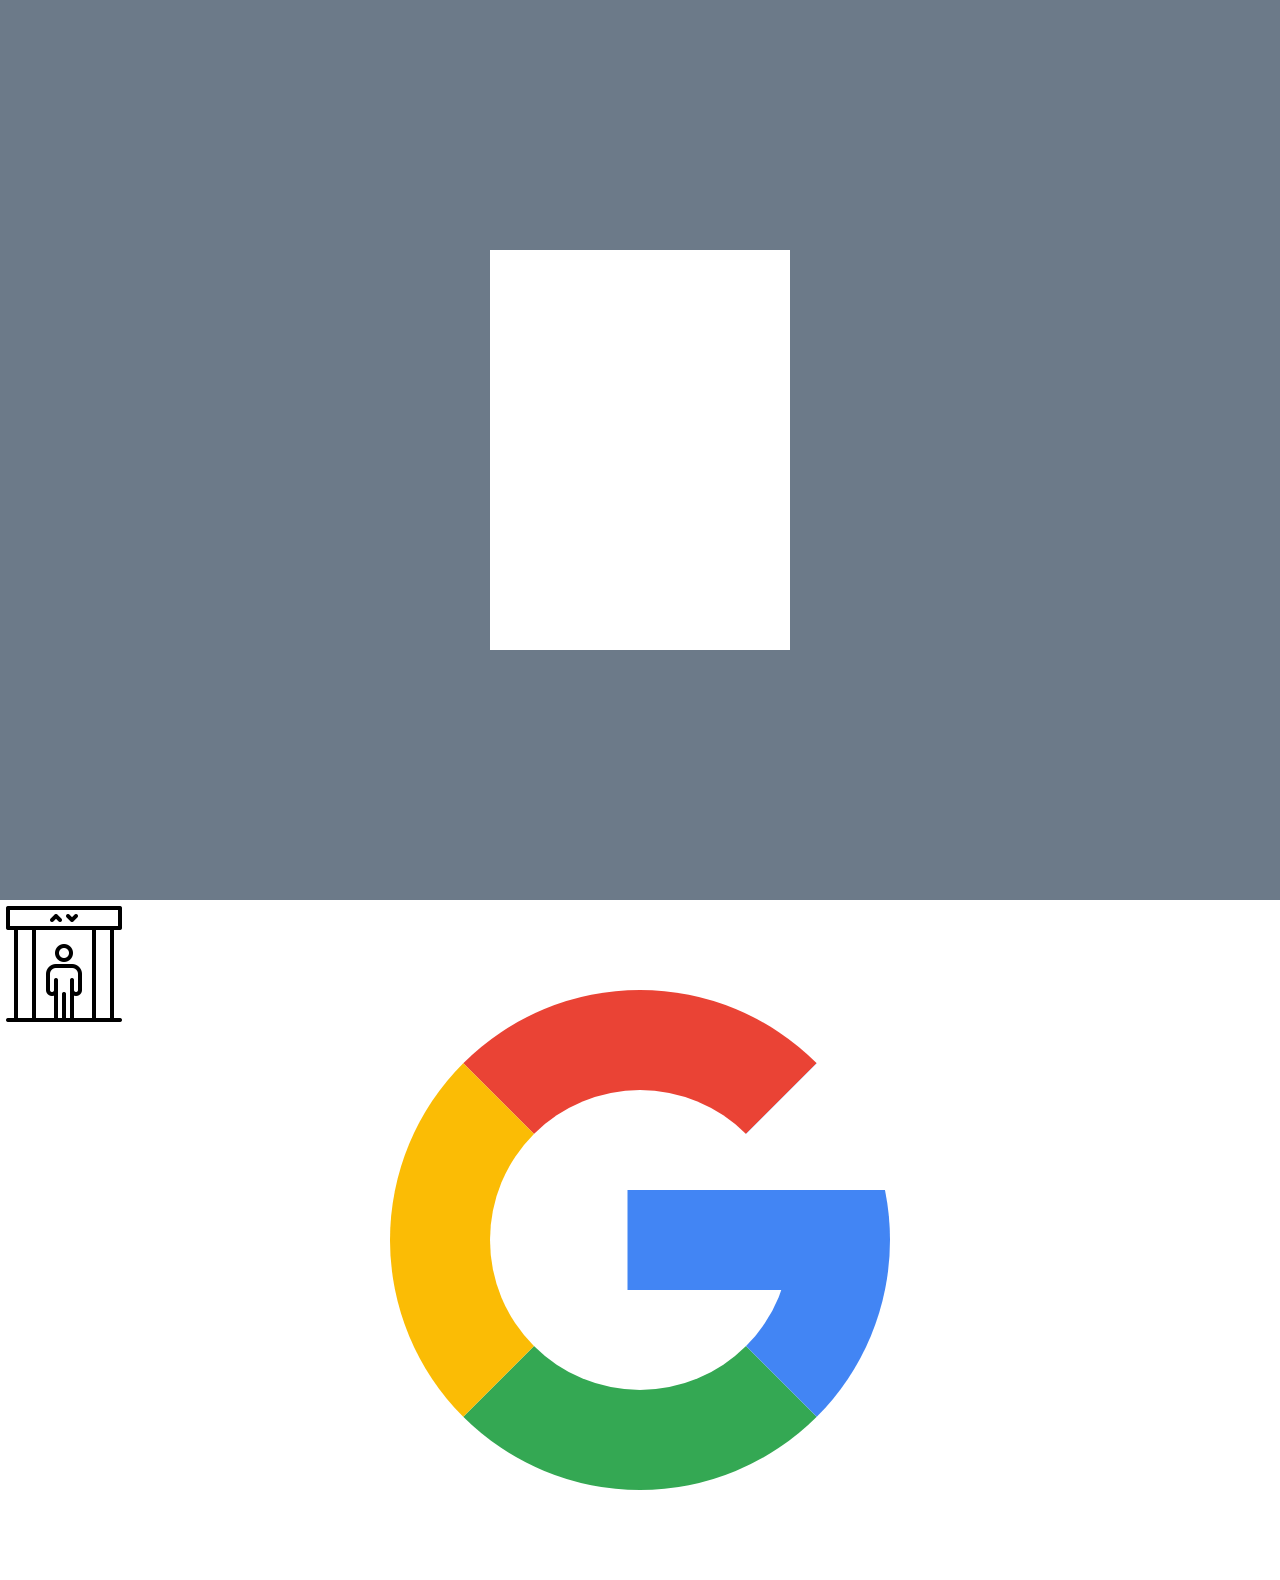
<file: index.html>
<!DOCTYPE html>
<html lang="en">
<head>
  <meta charset="UTF-8">
  <meta name="viewport" content="width=device-width, initial-scale=1.0">
  <link rel="stylesheet" href="./css/style.css">
  <link rel="shortcut icon" type="imagex/ico" href="./img/binoculars.ico">
  <title>Conceitual  Code</title>
</head>
<body>

  <div class="container">
    
    <div class="box">
    </div>

  </div>

  <div class="move">
    <img src="./img/elevator.png" alt="">
  </div>

  <div class="google-logo">
  </div>

</body>
</html>
</file>
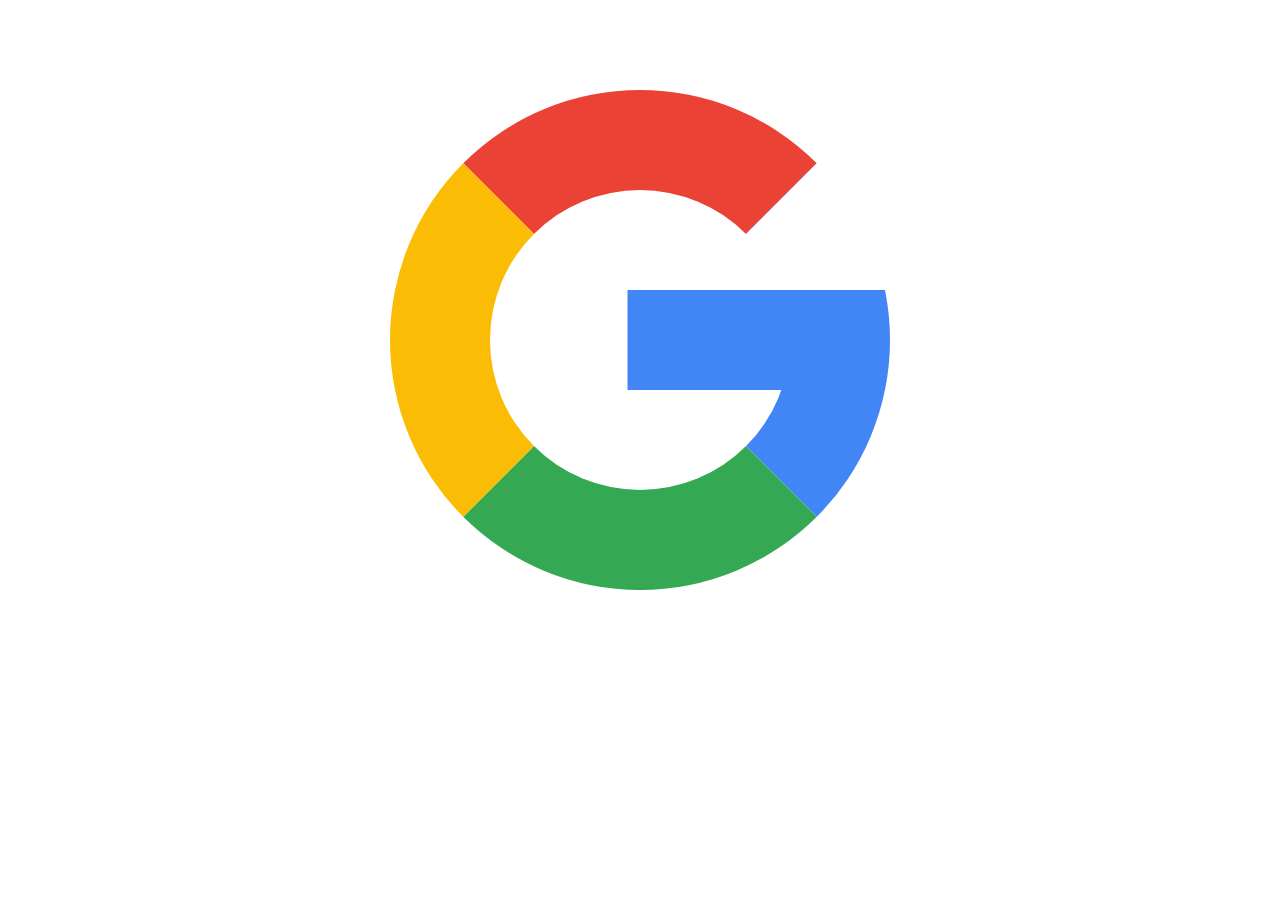
<file: google.html>
<!DOCTYPE html>
<html lang="en">
<head>
  <meta charset="UTF-8">
  <meta name="viewport" content="width=device-width, initial-scale=1.0">
  <link rel="stylesheet" href="./css/style.css">
  <link rel="shortcut icon" type="imagex/ico" href="./img/binoculars.ico">
  <title>Conceitual Google</title>
</head>
<body>

  <div class="google-logo">
  </div>

</body>
</html>
</file>
<file: css/style.css>
body {
  margin: 0 auto;
}

.container {
  width: 100vw;
  height: 100vh;
  background: #6C7A89;
  display: flex;
  flex-direction: row;
  justify-content: center;
  align-items: center;
}

.box {
  width: 300px;
  height: 400px;
  right: 0;
  background: #fff;
  animation: go-back 2s 1;
}

@keyframes go-back {
  from {
    transform: translateX(400px);
  }
  to {
    transform: translateX(0);
  }
}

.move {
  width: 20%;
  height: 100%;
  /* background: #FF000F; */
  animation-name: mymove;
  animation-duration: 5s;
  animation-direction: reverse;
  animation-iteration-count: 1;
  animation-timing-function: ease-in-out;
  z-index: 2;
  display: flex;
  position: fixed;
  justify-content: left;
  align-items: flex-start;
}

@keyframes mymove {
  from {
    top: 0px;
  }
  to {
    top: 81%;
  }
}

.move img {
  width: 50%;
}



.google-logo {
  width: 300px;
  height: 300px;
  position: relative;
  background: #fff;
  border-top: 100px solid #ea4335;
  border-right: 100px solid #4285f4;
  border-bottom: 100px solid #34a853;
  border-left: 100px solid #fbbc05;
  padding: 0;
  margin: 10vh auto 10vh;
  border-radius: 50%;
}

.google-logo:before {
  position: absolute;
  content: '';
  background: #4285f4;
  width: 245px;
  height: 100px;
  z-index: 100;
  top: 33.2%;
  right: -205px;
  transform: translate(-50%);
}
.google-logo:after {
  content: '';
  position: absolute;
  width: 0;
  height: 0;
  border-top: 200px solid transparent;
  border-right: 200px solid #fff;
  z-index: 101;
  top: -100px;
  right: -100px;
}
</file>
